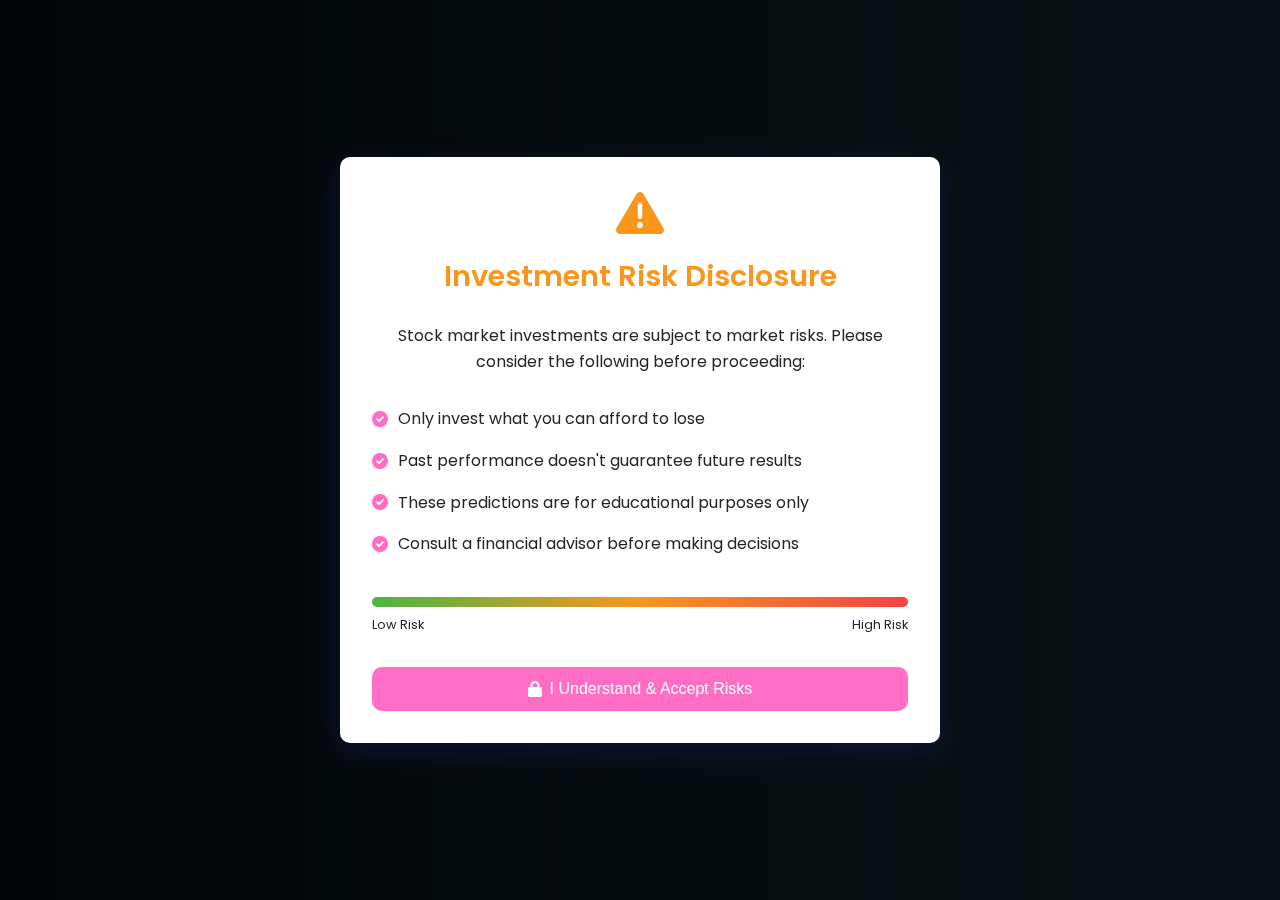
<file: templates/index.html>
<!DOCTYPE html>
<html lang="en">

<head>
    <meta charset="UTF-8">
    <meta name="viewport" content="width=device-width, initial-scale=1.0">
    <link rel="stylesheet" href="https://cdnjs.cloudflare.com/ajax/libs/font-awesome/6.0.0/css/all.min.css">
    <link href="https://fonts.googleapis.com/css2?family=Poppins:wght@300;400;500;600;700&display=swap" rel="stylesheet">
    <link rel="stylesheet" href="/static/styles.css">
    <title>StockSense | AI-Powered Stock Predictions</title>
    <link rel="icon" href="data:image/svg+xml,<svg xmlns=%22http://www.w3.org/2000/svg%22 viewBox=%220 0 100 100%22><text y=%22.9em%22 font-size=%2290%22>📈</text></svg>">
</head>

<body>
    <!-- Awareness Pop-up -->
    <div id="awarenessModal" class="modal">
        <div class="modal-content">
            <div class="modal-header">
                <i class="fas fa-exclamation-triangle"></i>
                <h2>Investment Risk Disclosure</h2>
            </div>
            <div class="modal-body">
                <p>Stock market investments are subject to market risks. Please consider the following before proceeding:</p>
                <ul>
                    <li><i class="fas fa-check-circle"></i> Only invest what you can afford to lose</li>
                    <li><i class="fas fa-check-circle"></i> Past performance doesn't guarantee future results</li>
                    <li><i class="fas fa-check-circle"></i> These predictions are for educational purposes only</li>
                    <li><i class="fas fa-check-circle"></i> Consult a financial advisor before making decisions</li>
                </ul>
                <div class="risk-meter">
                    <div class="risk-level high-risk"></div>
                    <div class="risk-labels">
                        <span>Low Risk</span>
                        <span>High Risk</span>
                    </div>
                </div>
            </div>
            <div class="modal-footer">
                <button id="acceptButton" class="btn btn-primary">
                    <i class="fas fa-lock"></i> I Understand & Accept Risks
                </button>
            </div>
        </div>
    </div>

    <!-- Main Content -->
    <div class="container" id="mainContent" style="display:none;">
        <header class="app-header">
            <div class="logo">
                <i class="fas fa-chart-line"></i>
                <h1>StockSense <span>AI</span></h1>
            </div>
            <p class="tagline">AI-powered stock price predictions for smarter investments</p>
        </header>

        <div class="card prediction-card">
            <div class="card-header">
                <h2><i class="fas fa-magic"></i> Prediction Dashboard</h2>
            </div>

            <div class="card-body">
                <!-- Stock Selection -->
                <div class="form-group stock-selector">
                    <label for="stockSelect"><i class="fas fa-search-dollar"></i> Select Stock</label>
                    <div class="select-wrapper">
                        <select id="stockSelect" class="form-control">
                            <option value="">-- Choose a stock --</option>
                            <optgroup label="US Stocks">
                                <option value="AAPL">Apple (AAPL)</option>
                                <option value="GOOGL">Alphabet (GOOGL)</option>
                                <option value="AMZN">Amazon (AMZN)</option>
                                <option value="TSLA">Tesla (TSLA)</option>
                                <option value="MSFT">Microsoft (MSFT)</option>
                                <option value="META">Meta (META)</option>
                                <option value="NVDA">NVIDIA (NVDA)</option>
                                <option value="JPM">JPMorgan Chase (JPM)</option>
                                <option value="JNJ">Johnson & Johnson (JNJ)</option>
                                <option value="V">Visa (V)</option>
                                <option value="PG">Procter & Gamble (PG)</option>
                                <option value="MA">Mastercard (MA)</option>
                                <option value="HD">Home Depot (HD)</option>
                                <option value="DIS">Walt Disney (DIS)</option>
                                <option value="ADBE">Adobe (ADBE)</option>
                                <option value="PFE">Pfizer (PFE)</option>
                                <option value="NFLX">Netflix (NFLX)</option>
                                <option value="CRM">Salesforce (CRM)</option>
                                <option value="PYPL">PayPal (PYPL)</option>
                                <option value="INTC">Intel (INTC)</option>
                                <option value="CSCO">Cisco (CSCO)</option>
                                <option value="PEP">PepsiCo (PEP)</option>
                                <option value="KO">Coca-Cola (KO)</option>
                                <option value="WMT">Walmart (WMT)</option>
                                <option value="MCD">McDonald's (MCD)</option>
                                <option value="ABBV">AbbVie (ABBV)</option>
                                <option value="TMO">Thermo Fisher (TMO)</option>
                                <option value="COST">Costco (COST)</option>
                                <option value="NKE">Nike (NKE)</option>
                                <option value="ABT">Abbott Labs (ABT)</option>
                            </optgroup>
                            <optgroup label="Indian Stocks">
                                <option value="INFY.BO">Infosys</option>
                                <option value="HDFCBANK.BO">HDFC Bank</option>
                                <option value="TCS.BO">Tata Consultancy</option>
                                <option value="RELIANCE.BO">Reliance</option>
                                <option value="HINDUNILVR.BO">Hindustan Unilever</option>
                                <option value="ITC.BO">ITC Limited</option>
                                <option value="SBIN.BO">State Bank of India</option>
                                <option value="BHARTIARTL.BO">Bharti Airtel</option>
                                <option value="KOTAKBANK.BO">Kotak Mahindra Bank</option>
                                <option value="LT.BO">Larsen & Toubro</option>
                                <option value="HCLTECH.BO">HCL Technologies</option>
                                <option value="BAJFINANCE.BO">Bajaj Finance</option>
                                <option value="ASIANPAINT.BO">Asian Paints</option>
                                <option value="MARUTI.BO">Maruti Suzuki</option>
                                <option value="TITAN.BO">Titan Company</option>
                                <option value="SUNPHARMA.BO">Sun Pharma</option>
                                <option value="BAJAJFINSV.BO">Bajaj Finserv</option>
                                <option value="NTPC.BO">NTPC</option>
                                <option value="ONGC.BO">ONGC</option>
                                <option value="WIPRO.BO">Wipro</option>
                                <option value="ADANIPORTS.BO">Adani Ports</option>
                                <option value="POWERGRID.BO">Power Grid Corp</option>
                                <option value="NESTLEIND.BO">Nestle India</option>
                                <option value="ULTRACEMCO.BO">UltraTech Cement</option>
                                <option value="AXISBANK.BO">Axis Bank</option>
                                <option value="TATASTEEL.BO">Tata Steel</option>
                                <option value="JSWSTEEL.BO">JSW Steel</option>
                                <option value="HDFCLIFE.BO">HDFC Life Insurance</option>
                                <option value="DRREDDY.BO">Dr. Reddy's Labs</option>
                                <option value="CIPLA.BO">Cipla</option>
                                <option value="UPL.BO">UPL Limited</option>
                                <option value="GRASIM.BO">Grasim Industries</option>
                                <option value="DIVISLAB.BO">Divis Laboratories</option>
                                <option value="VEDL.BO">Vedanta Limited</option>
                                <option value="HINDZINC.BO">Hindustan Zinc</option>
                                <option value="BPCL.BO">BPCL</option>
                                <option value="IOC.BO">Indian Oil Corp</option>
                                <option value="GAIL.BO">GAIL India</option>
                                <option value="543257.BO">Indian Railway Finance Corp Ltd</option>


                            </optgroup>
                        </select>
                        <i class="fas fa-chevron-down"></i>
                    </div>
                </div>

                <form action="/predict" method="post" class="prediction-form">
                    <input type="hidden" id="Ticker" name="Ticker" required>

                    <div class="form-row">
                        <div class="form-group">
                            <label for="Open"><i class="fas fa-door-open"></i> Open Price</label>
                            <div class="input-with-icon">
                                <span class="currency">₹</span>
                                <input type="number" id="Open" step="any" name="Open" required placeholder="0.00">
                            </div>
                        </div>

                        <div class="form-group">
                            <label for="High"><i class="fas fa-arrow-up"></i> High Price</label>
                            <div class="input-with-icon">
                                <span class="currency">₹</span>
                                <input type="number" id="High" step="any" name="High" required placeholder="0.00">
                            </div>
                        </div>
                    </div>

                    <div class="form-row">
                        <div class="form-group">
                            <label for="Low"><i class="fas fa-arrow-down"></i> Low Price</label>
                            <div class="input-with-icon">
                                <span class="currency">₹</span>
                                <input type="number" id="Low" step="any" name="Low" required placeholder="0.00">
                            </div>
                        </div>

                        <div class="form-group">
                            <label for="Volume"><i class="fas fa-chart-bar"></i> Volume</label>
                            <input type="number" id="Volume" step="any" name="Volume" required placeholder="0">
                        </div>
                    </div>

                    <button type="submit" class="btn btn-predict">
                        <i class="fas fa-calculator"></i> Predict Future Price
                    </button>
                </form>
            </div>
        </div>

        <div class="disclaimer">
            <p><i class="fas fa-info-circle"></i> Predictions are based on historical data and AI algorithms. Not financial advice.</p>
        </div>
    </div>

    <script>
        async function fetchStockData(ticker) {
            try {
                // Show loading state
                document.querySelector('.prediction-form button').innerHTML = '<i class="fas fa-spinner fa-spin"></i> Loading Data...';
                document.querySelector('.prediction-form button').disabled = true;

                const response = await fetch(`/get_stock_data?ticker=${ticker}`);
                const data = await response.json();

                if (data.error) {
                    alert(data.error);
                    return;
                }

                document.getElementById('Open').value = data.Open;
                document.getElementById('High').value = data.High;
                document.getElementById('Low').value = data.Low;
                document.getElementById('Volume').value = data.Volume;
                document.getElementById('Ticker').value = ticker;

                // Restore button state
                document.querySelector('.prediction-form button').innerHTML = '<i class="fas fa-calculator"></i> Predict Future Price';
                document.querySelector('.prediction-form button').disabled = false;

                // Add visual feedback
                const card = document.querySelector('.prediction-card');
                card.classList.add('data-loaded');
                setTimeout(() => card.classList.remove('data-loaded'), 1000);

            } catch (error) {
                console.error('Error fetching stock data:', error);
                document.querySelector('.prediction-form button').innerHTML = '<i class="fas fa-calculator"></i> Predict Future Price';
                document.querySelector('.prediction-form button').disabled = false;
                alert('Failed to fetch stock data. Please try again.');
            }
        }

        document.addEventListener('DOMContentLoaded', function() {
            const modal = document.getElementById('awarenessModal');
            const mainContent = document.getElementById('mainContent');
            const acceptButton = document.getElementById('acceptButton');

            // Show modal immediately
            modal.style.display = 'flex';

            acceptButton.addEventListener('click', function() {
                modal.style.display = 'none';
                mainContent.style.display = 'block';

                // Add animation to main content
                mainContent.style.animation = 'fadeIn 0.5s ease-out';

                // Store acceptance in localStorage
                localStorage.setItem('riskAccepted', 'true');
            });

            // Check if risk was previously accepted
            if (localStorage.getItem('riskAccepted') === 'true') {
                modal.style.display = 'none';
                mainContent.style.display = 'block';
            }

            const stockSelect = document.getElementById('stockSelect');

            stockSelect.addEventListener('change', function() {
                const selectedStock = stockSelect.value;
                if (selectedStock) {
                    fetchStockData(selectedStock);
                } else {
                    // Clear fields if no stock selected
                    ['Open', 'High', 'Low', 'Volume', 'Ticker'].forEach(id => {
                        document.getElementById(id).value = '';
                    });
                }
            });

            // Add animation to form inputs on focus
            document.querySelectorAll('input').forEach(input => {
                input.addEventListener('focus', function() {
                    this.parentElement.classList.add('focused');
                });
                input.addEventListener('blur', function() {
                    this.parentElement.classList.remove('focused');
                });
            });
        });
    </script>
</body>

</html>
</file>
<file: static/styles.css>
:root {
    --primary-color: #ff6ec4;
    --secondary-color: #00c3ff;
    --accent-color: #4cc9f0;
    --light-color: #f8f9fa;
    --dark-color: #212529;
    --success-color: #4bb543;
    --warning-color: #f8961e;
    --danger-color: #f94144;
    --border-radius: 10px;
    --box-shadow: 0 8px 32px 0 rgba(31, 38, 135, 0.37);
    --transition: all 0.3s ease;
}

* {
    box-sizing: border-box;
    margin: 0;
    padding: 0;
}

body {
    font-family: 'Poppins', sans-serif;
    display: flex;
    justify-content: center;
    align-items: center;
    min-height: 100vh;
    background: linear-gradient(to right, #0f2027, #203a43, #2c5364);
    color: var(--dark-color);
    line-height: 1.6;
    padding: 20px;
}


/* Animations */

@keyframes fadeIn {
    from {
        opacity: 0;
        transform: translateY(20px);
    }
    to {
        opacity: 1;
        transform: translateY(0);
    }
}

@keyframes pulse {
    0% {
        transform: scale(1);
    }
    50% {
        transform: scale(1.05);
    }
    100% {
        transform: scale(1);
    }
}


/* Modal Styling */

.modal {
    display: none;
    justify-content: center;
    align-items: center;
    position: fixed;
    z-index: 1000;
    left: 0;
    top: 0;
    width: 100%;
    height: 100%;
    background-color: rgba(0, 0, 0, 0.8);
    backdrop-filter: blur(5px);
}

.modal-content {
    background-color: white;
    padding: 2rem;
    border-radius: var(--border-radius);
    box-shadow: var(--box-shadow);
    max-width: 600px;
    width: 90%;
    max-height: 90vh;
    overflow-y: auto;
    animation: fadeIn 0.4s ease-out;
}

.modal-header {
    text-align: center;
    margin-bottom: 1.5rem;
    color: var(--warning-color);
}

.modal-header i {
    font-size: 3rem;
    margin-bottom: 1rem;
}

.modal-header h2 {
    font-size: 1.8rem;
    font-weight: 600;
}

.modal-body {
    margin-bottom: 2rem;
}

.modal-body p {
    margin-bottom: 1.5rem;
    font-size: 1rem;
    text-align: center;
}

.modal-body ul {
    list-style-type: none;
    margin-bottom: 2rem;
}

.modal-body li {
    padding: 0.5rem 0;
    display: flex;
    align-items: center;
}

.modal-body li i {
    margin-right: 10px;
    color: var(--primary-color);
}

.risk-meter {
    margin: 2rem 0;
}

.risk-level {
    height: 10px;
    background: linear-gradient(to right, var(--success-color), var(--warning-color), var(--danger-color));
    border-radius: 5px;
    margin-bottom: 0.5rem;
}

.risk-labels {
    display: flex;
    justify-content: space-between;
    font-size: 0.8rem;
    color: var(--dark-color);
}

.modal-footer {
    text-align: center;
}


/* Main Container */

.container {
    background: white;
    padding: 2rem;
    border-radius: var(--border-radius);
    box-shadow: var(--box-shadow);
    width: 100%;
    max-width: 600px;
    display: none;
}

.app-header {
    text-align: center;
    margin-bottom: 2rem;
}

.logo {
    display: flex;
    align-items: center;
    justify-content: center;
    margin-bottom: 0.5rem;
}

.logo i {
    font-size: 2rem;
    color: var(--primary-color);
    margin-right: 10px;
}

.logo h1 {
    font-size: 2rem;
    font-weight: 700;
    color: var(--dark-color);
    margin: 0;
}

.logo h1 span {
    color: var(--primary-color);
    font-weight: 800;
}

.tagline {
    color: #666;
    font-size: 0.9rem;
    margin-bottom: 0;
}


/* Card Styles */

.card {
    background: white;
    border-radius: var(--border-radius);
    box-shadow: 0 5px 15px rgba(0, 0, 0, 0.05);
    margin-bottom: 1.5rem;
    transition: var(--transition);
}

.card-header {
    padding: 1rem 1.5rem;
    border-bottom: 1px solid #eee;
}

.card-header h2 {
    font-size: 1.3rem;
    font-weight: 600;
    color: var(--primary-color);
    display: flex;
    align-items: center;
}

.card-header i {
    margin-right: 10px;
}

.card-body {
    padding: 1.5rem;
}

.data-loaded {
    animation: pulse 0.5s ease;
}


/* Form Styles */

.form-group {
    margin-bottom: 1.5rem;
}

.form-row {
    display: flex;
    gap: 1rem;
    margin-bottom: 1rem;
}

.form-row .form-group {
    flex: 1;
    margin-bottom: 0;
}

label {
    display: block;
    margin-bottom: 0.5rem;
    font-weight: 500;
    color: var(--dark-color);
    display: flex;
    align-items: center;
}

label i {
    margin-right: 8px;
    font-size: 0.9rem;
    color: var(--primary-color);
}

.select-wrapper {
    position: relative;
}

select {
    width: 100%;
    padding: 0.8rem 1rem;
    border: 1px solid #ddd;
    border-radius: var(--border-radius);
    font-size: 1rem;
    appearance: none;
    background-color: white;
    cursor: pointer;
    transition: var(--transition);
}

select:focus {
    outline: none;
    border-color: var(--primary-color);
    box-shadow: 0 0 0 3px rgba(67, 97, 238, 0.2);
}

.select-wrapper i {
    position: absolute;
    right: 15px;
    top: 50%;
    transform: translateY(-50%);
    pointer-events: none;
    color: #666;
}

.input-with-icon {
    position: relative;
}

.input-with-icon .currency {
    position: absolute;
    left: 12px;
    top: 50%;
    transform: translateY(-50%);
    font-weight: bold;
    color: #666;
}

input[type="number"] {
    width: 100%;
    padding: 0.8rem 1rem;
    padding-left: 30px;
    border: 1px solid #ddd;
    border-radius: var(--border-radius);
    font-size: 1rem;
    transition: var(--transition);
}

input[type="number"]:focus {
    outline: none;
    border-color: var(--primary-color);
    box-shadow: 0 0 0 3px rgba(67, 97, 238, 0.2);
}

#Volume {
    padding-left: 1rem;
}


/* Button Styles */

.btn {
    display: inline-flex;
    align-items: center;
    justify-content: center;
    padding: 0.8rem 1.5rem;
    border: none;
    border-radius: var(--border-radius);
    font-size: 1rem;
    font-weight: 500;
    cursor: pointer;
    transition: var(--transition);
    text-align: center;
    width: 100%;
}

.btn i {
    margin-right: 8px;
}

.btn-primary {
    background-color: var(--primary-color);
    color: white;
}

.btn-primary:hover {
    background-color: var(--secondary-color);
    transform: translateY(-2px);
}

.btn-predict {
    background: linear-gradient(135deg, var(--primary-color) 0%, var(--accent-color) 100%);
    color: white;
    font-weight: 600;
    padding: 1rem;
    margin-top: 1rem;
    box-shadow: 0 4px 6px rgba(0, 0, 0, 0.1);
}

.btn-predict:hover {
    transform: translateY(-2px);
    box-shadow: 0 6px 12px rgba(0, 0, 0, 0.15);
}

.btn-predict:active {
    transform: translateY(0);
}


/* Disclaimer */

.disclaimer {
    font-size: 0.8rem;
    color: #666;
    text-align: center;
    margin-top: 1.5rem;
    display: flex;
    align-items: center;
    justify-content: center;
}

.disclaimer i {
    margin-right: 5px;
    color: var(--warning-color);
}


/* Focus State */

.focused {
    transform: translateY(-2px);
}


/* Responsive Design */

@media (max-width: 768px) {
    .form-row {
        flex-direction: column;
        gap: 0;
    }
    .container {
        padding: 1.5rem;
    }
    .logo h1 {
        font-size: 1.8rem;
    }
    .card-header h2 {
        font-size: 1.2rem;
    }
}

@media (max-width: 480px) {
    body {
        padding: 10px;
    }
    .modal-content {
        padding: 1.5rem;
    }
    .modal-header h2 {
        font-size: 1.5rem;
    }
    .container {
        padding: 1.2rem;
    }
    .logo {
        flex-direction: column;
    }
    .logo i {
        margin-right: 0;
        margin-bottom: 5px;
    }
    input[type="number"],
    select {
        padding: 0.7rem 0.9rem;
    }
}


/* Result Page Specific Styles */

.result-container {
    max-width: 900px;
    margin: 2rem auto;
    animation: fadeIn 0.5s ease-out;
}

.result-header {
    text-align: center;
    margin-bottom: 2rem;
}

.result-header h2 {
    color: var(--primary-color);
    margin: 1rem 0 0.5rem;
    font-size: 1.8rem;
}

.stock-info {
    color: var(--dark-color);
    font-size: 1.1rem;
}

.stock-info span {
    font-weight: 600;
    color: var(--primary-color);
}

.chart-container {
    position: relative;
    height: 400px;
    width: 100%;
    margin: 1rem 0;
}

.summary-grid {
    display: grid;
    grid-template-columns: repeat(auto-fit, minmax(200px, 1fr));
    gap: 1.5rem;
    margin-bottom: 2rem;
}

.summary-item {
    background: rgba(67, 97, 238, 0.05);
    padding: 1rem;
    border-radius: var(--border-radius);
    text-align: center;
}

.summary-label {
    font-size: 0.9rem;
    color: #666;
    margin-bottom: 0.5rem;
    font-weight: 500;
}

.summary-value {
    font-size: 1.3rem;
    font-weight: 600;
    color: var(--dark-color);
}

.predicted-price {
    color: var(--primary-color);
    font-size: 1.5rem;
}

.positive-change {
    color: var(--success-color);
}

.negative-change {
    color: var(--danger-color);
}

.confidence-meter {
    height: 8px;
    background: #eee;
    border-radius: 4px;
    margin: 0.5rem 0;
    overflow: hidden;
}

.confidence-level {
    height: 100%;
    background: linear-gradient(to right, var(--success-color), var(--warning-color));
    border-radius: 4px;
}

.recommendation {
    background: rgba(248, 150, 30, 0.1);
    padding: 1rem;
    border-radius: var(--border-radius);
    display: flex;
    align-items: center;
    margin-top: 1.5rem;
}

.recommendation i {
    font-size: 1.5rem;
    color: var(--warning-color);
    margin-right: 1rem;
}

.recommendation p {
    margin: 0;
    color: var(--dark-color);
}

.action-buttons {
    display: flex;
    gap: 1rem;
    margin: 2rem 0;
}

.btn-secondary {
    background: var(--light-color);
    color: var(--dark-color);
    border: 1px solid #ddd;
}

.btn-secondary:hover {
    background: #e9ecef;
}

.btn.saved {
    background: var(--success-color);
}


/* Responsive Adjustments */

@media (max-width: 768px) {
    .summary-grid {
        grid-template-columns: 1fr 1fr;
    }
    .action-buttons {
        flex-direction: column;
    }
}

@media (max-width: 480px) {
    .summary-grid {
        grid-template-columns: 1fr;
    }
    .chart-container {
        height: 300px;
    }
    .result-header h2 {
        font-size: 1.5rem;
    }
}
</file>
